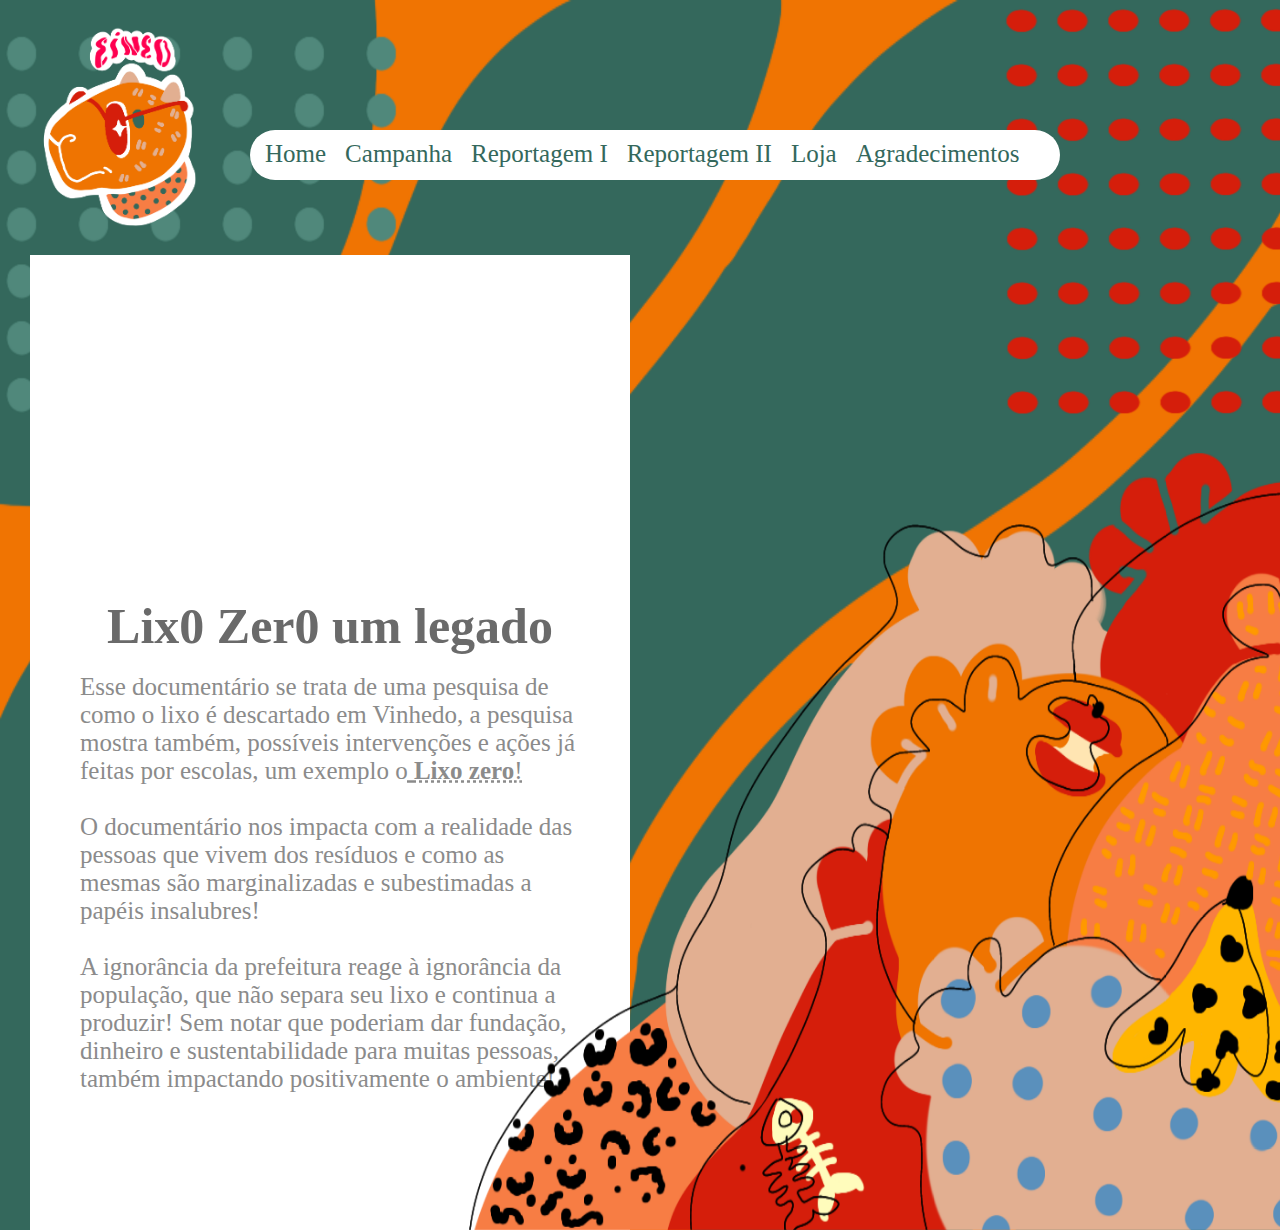
<file: index.html>
<!DOCTYPE html>
<html lang="pt-br">
<head>
    <meta charset="UTF-8">
    <meta http-equiv="X-UA-Compatible" content="IE=edge">
    <meta name="viewport" content="width=device-width, initial-scale=1.0">
    <title>5 Capivaras/Home</title>
    <link rel="stylesheet" type="text/css" href="css/5.css">
</head>

<body>
    <header class="menu-principal">
        <main>
            <div class="box-1">
                <div class="fundo">
                    <img src="img/listras.png" alt="" class="listras">
                    <img src="img/bolinhas1.png" alt="" class="bolinhas1">
                    <img src="img/bolinhas2.png" alt="" class="bolinhas2">
                </div>
                <div class="logo">
                    <img class="logo1" src="img/logo.png" alt="">
                </div>
                <div class="menu">
                    <div class="box-2">
                        <div class="menu2">
                            <ul>
                                <li>
                                    <a href="index.html">Home</a>
                                </li>
                                <li>
                                    <a href="html/campanha.html">Campanha</a>
                                </li>
                                <li>
                                    <a href="html/reportagem1.html">Reportagem I</a>
                                </li>
                                <li>
                                    <a href="html/reportagem2.html">Reportagem II</a>
                                </li>
                                <li>
                                    <a href="html/loja.html">Loja</a>
                                </li>
                                <li>
                                    <a href="html/agradecimentos.html">Agradecimentos</a>
                                </li>
                            </ul>
                        </div>
                    </div>
                </div>
                <div class="video1">
                    <iframe width="100%" height="200px" src="https://www.youtube.com/embed/WuWqoZQACfg" title="YouTube video player" frameborder="0" allow="accelerometer; autoplay; clipboard-write; encrypted-media; gyroscope; picture-in-picture; web-share" allowfullscreen></iframe>
                    <h1 class="t1">
                        Lix0 Zer0 um legado
                    </h1>
                    <br>
                    <div class="ps">
                    <p class="p1">
                        Esse documentário se trata de uma pesquisa de como o lixo é descartado em Vinhedo, a pesquisa mostra também, possíveis intervenções e ações já feitas por escolas, um exemplo o<abbr title="Tentativa de melhora ou anulação de descartes de lixo por escolas, por meio do manejo sustentavel de resíduos"> <strong>Lixo zero</strong>!</abbr>
                    </p>
                    <br>
                    <p class="p2">
                        O documentário nos impacta com a realidade das pessoas que vivem dos resíduos e como as mesmas são marginalizadas e subestimadas a papéis insalubres!
                    </p>
                    <br>
                    <p class="p3">
                        A ignorância da prefeitura reage à ignorância da população, que não separa seu lixo e continua a produzir! Sem notar que poderiam dar fundação, dinheiro e sustentabilidade para muitas pessoas, também impactando positivamente o ambiente!
                    </p>
                    </div>
                </div>
                <div class="lixo1">
                    <img src="img/lixo.png" alt="" class="lixo">
                </div>
            </div>
        </main>
    </header>
    
</body>

</html>
</file>
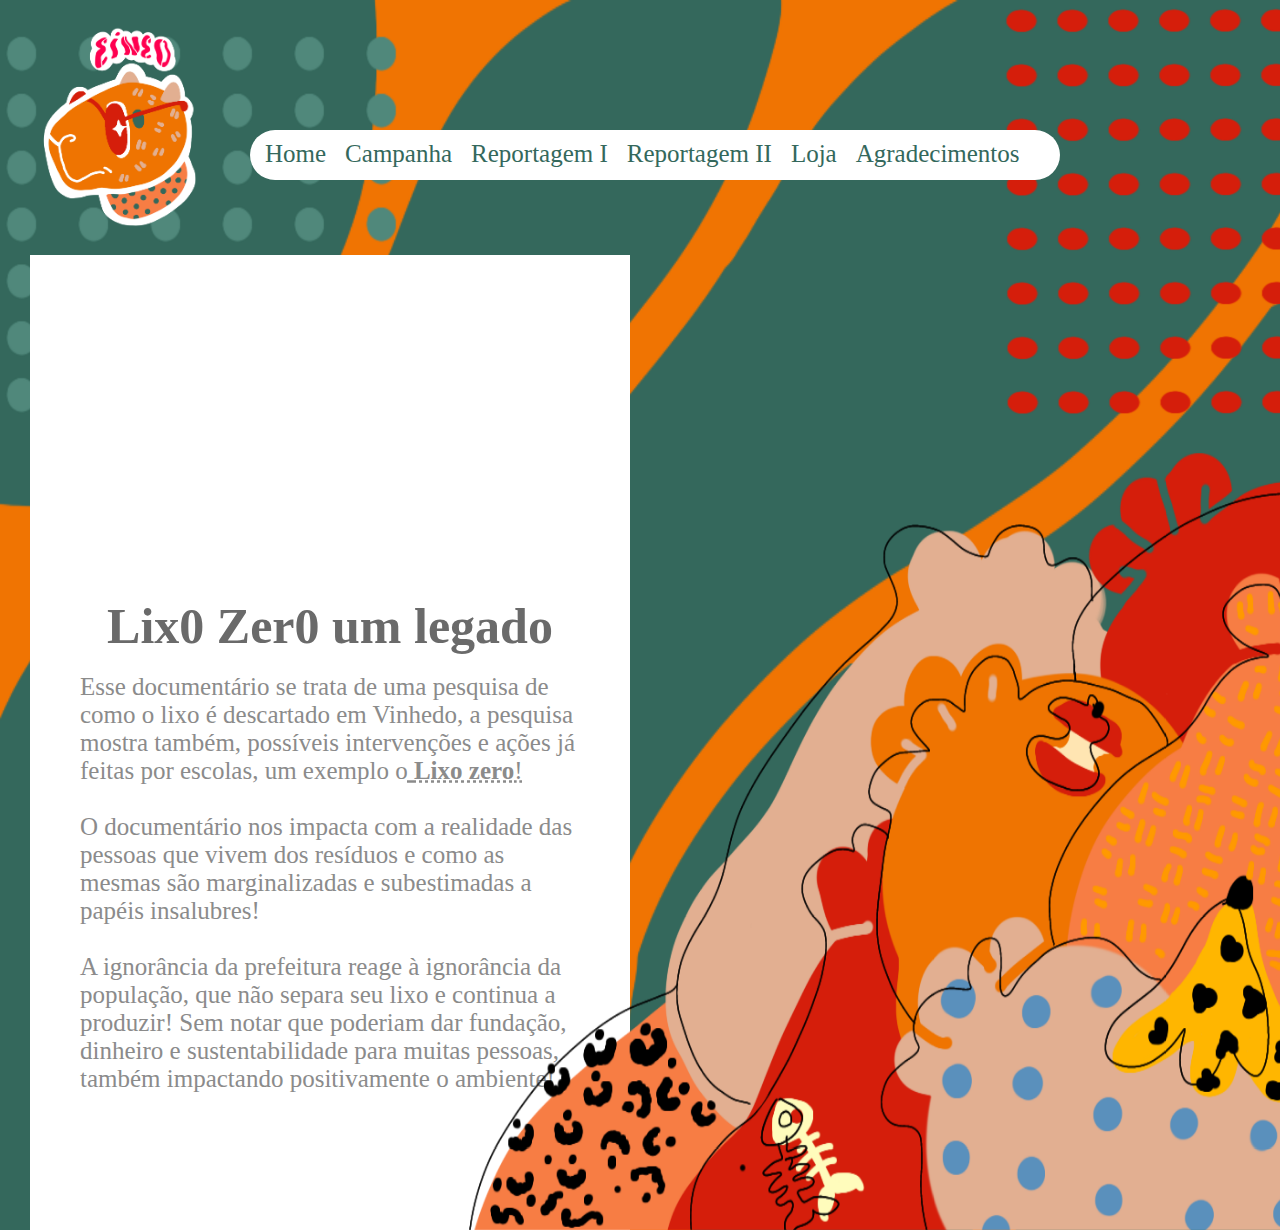
<file: 5.html>
<!DOCTYPE html>
<html lang="pt-br">
<head>
    <meta charset="UTF-8">
    <meta http-equiv="X-UA-Compatible" content="IE=edge">
    <meta name="viewport" content="width=device-width, initial-scale=1.0">
    <title>5 Capivaras/Home</title>
    <link rel="stylesheet" type="text/css" href="../css/5.css">
</head>

<body>
    <header class="menu-principal">
        <main>
            <div class="box-1">
                <div class="fundo">
                    <img src="../img/listras.png" alt="" class="listras">
                    <img src="../img/bolinhas1.png" alt="" class="bolinhas1">
                    <img src="../img/bolinhas2.png" alt="" class="bolinhas2">
                </div>
                <div class="logo">
                    <img class="logo1" src="../img/logo.png" alt="">
                </div>
                <div class="menu">
                    <div class="box-2">
                        <div class="menu2">
                            <ul>
                                <li>
                                    <a href="./5.html">Home</a>
                                </li>
                                <li>
                                    <a href="./campanha.html">Campanha</a>
                                </li>
                                <li>
                                    <a href="./reportagem1.html">Reportagem I</a>
                                </li>
                                <li>
                                    <a href="./reportagem2.html">Reportagem II</a>
                                </li>
                                <li>
                                    <a href="./loja.html">Loja</a>
                                </li>
                                <li>
                                    <a href="./agradecimentos.html">Agradecimentos</a>
                                </li>
                            </ul>
                        </div>
                    </div>
                </div>
                <div class="video1">
                    <iframe width="100%" height="200px" src="https://www.youtube.com/embed/WuWqoZQACfg" title="YouTube video player" frameborder="0" allow="accelerometer; autoplay; clipboard-write; encrypted-media; gyroscope; picture-in-picture; web-share" allowfullscreen></iframe>
                    <h1 class="t1">
                        Lix0 Zer0 um legado
                    </h1>
                    <br>
                    <div class="ps">
                    <p class="p1">
                        Esse documentário se trata de uma pesquisa de como o lixo é descartado em Vinhedo, a pesquisa mostra também, possíveis intervenções e ações já feitas por escolas, um exemplo o<abbr title="Tentativa de melhora ou anulação de descartes de lixo por escolas, por meio do manejo sustentavel de resíduos"> <strong>Lixo zero</strong>!</abbr>
                    </p>
                    <br>
                    <p class="p2">
                        O documentário nos impacta com a realidade das pessoas que vivem dos resíduos e como as mesmas são marginalizadas e subestimadas a papéis insalubres!
                    </p>
                    <br>
                    <p class="p3">
                        A ignorância da prefeitura reage à ignorância da população, que não separa seu lixo e continua a produzir! Sem notar que poderiam dar fundação, dinheiro e sustentabilidade para muitas pessoas, também impactando positivamente o ambiente!
                    </p>
                    </div>
                </div>
                <div class="lixo1">
                    <img src="../img/lixo.png" alt="" class="lixo">
                </div>
            </div>
        </main>
    </header>
    
</body>

</html>
</file>
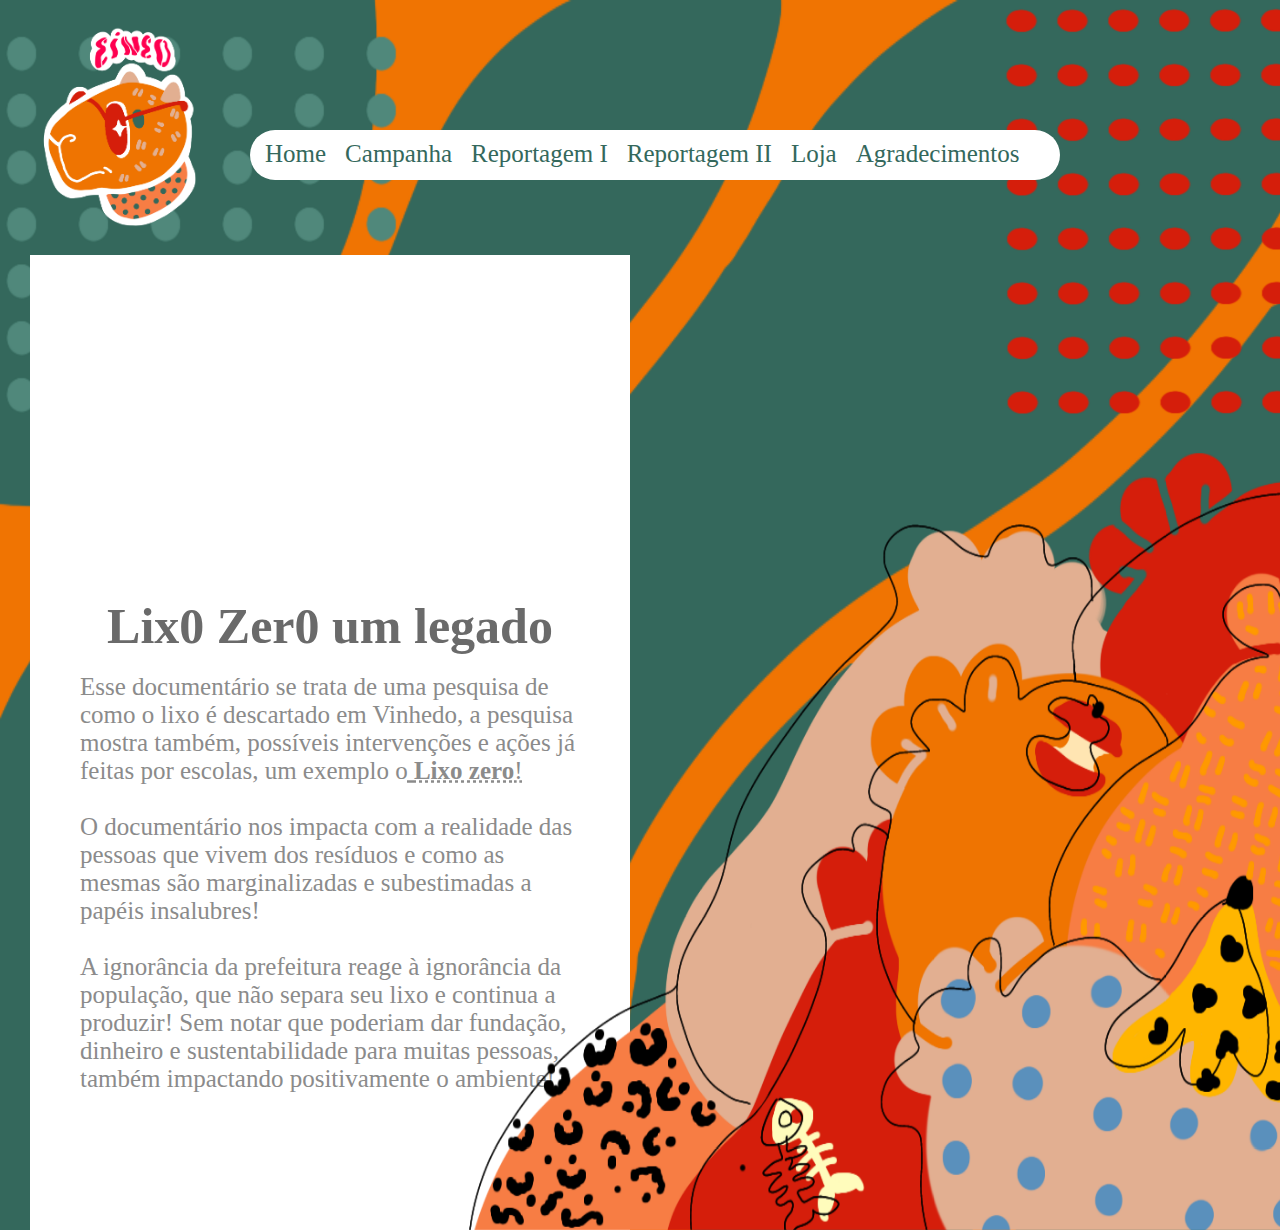
<file: html/5.html>
<!DOCTYPE html>
<html lang="pt-br">
<head>
    <meta charset="UTF-8">
    <meta http-equiv="X-UA-Compatible" content="IE=edge">
    <meta name="viewport" content="width=device-width, initial-scale=1.0">
    <title>5 Capivaras/Home</title>
    <link rel="stylesheet" type="text/css" href="../css/5.css">
</head>

<body>
    <header class="menu-principal">
        <main>
            <div class="box-1">
                <div class="fundo">
                    <img src="../img/listras.png" alt="" class="listras">
                    <img src="../img/bolinhas1.png" alt="" class="bolinhas1">
                    <img src="../img/bolinhas2.png" alt="" class="bolinhas2">
                </div>
                <div class="logo">
                    <img class="logo1" src="../img/logo.png" alt="">
                </div>
                <div class="menu">
                    <div class="box-2">
                        <div class="menu2">
                            <ul>
                                <li>
                                    <a href="./5.html">Home</a>
                                </li>
                                <li>
                                    <a href="./campanha.html">Campanha</a>
                                </li>
                                <li>
                                    <a href="./reportagem1.html">Reportagem I</a>
                                </li>
                                <li>
                                    <a href="./reportagem2.html">Reportagem II</a>
                                </li>
                                <li>
                                    <a href="./loja.html">Loja</a>
                                </li>
                                <li>
                                    <a href="./agradecimentos.html">Agradecimentos</a>
                                </li>
                            </ul>
                        </div>
                    </div>
                </div>
                <div class="video1">
                    <iframe width="100%" height="200px" src="https://www.youtube.com/embed/WuWqoZQACfg" title="YouTube video player" frameborder="0" allow="accelerometer; autoplay; clipboard-write; encrypted-media; gyroscope; picture-in-picture; web-share" allowfullscreen></iframe>
                    <h1 class="t1">
                        Lix0 Zer0 um legado
                    </h1>
                    <br>
                    <div class="ps">
                    <p class="p1">
                        Esse documentário se trata de uma pesquisa de como o lixo é descartado em Vinhedo, a pesquisa mostra também, possíveis intervenções e ações já feitas por escolas, um exemplo o<abbr title="Tentativa de melhora ou anulação de descartes de lixo por escolas, por meio do manejo sustentavel de resíduos"> <strong>Lixo zero</strong>!</abbr>
                    </p>
                    <br>
                    <p class="p2">
                        O documentário nos impacta com a realidade das pessoas que vivem dos resíduos e como as mesmas são marginalizadas e subestimadas a papéis insalubres!
                    </p>
                    <br>
                    <p class="p3">
                        A ignorância da prefeitura reage à ignorância da população, que não separa seu lixo e continua a produzir! Sem notar que poderiam dar fundação, dinheiro e sustentabilidade para muitas pessoas, também impactando positivamente o ambiente!
                    </p>
                    </div>
                </div>
                <div class="lixo1">
                    <img src="../img/lixo.png" alt="" class="lixo">
                </div>
            </div>
        </main>
    </header>
    
</body>

</html>
</file>
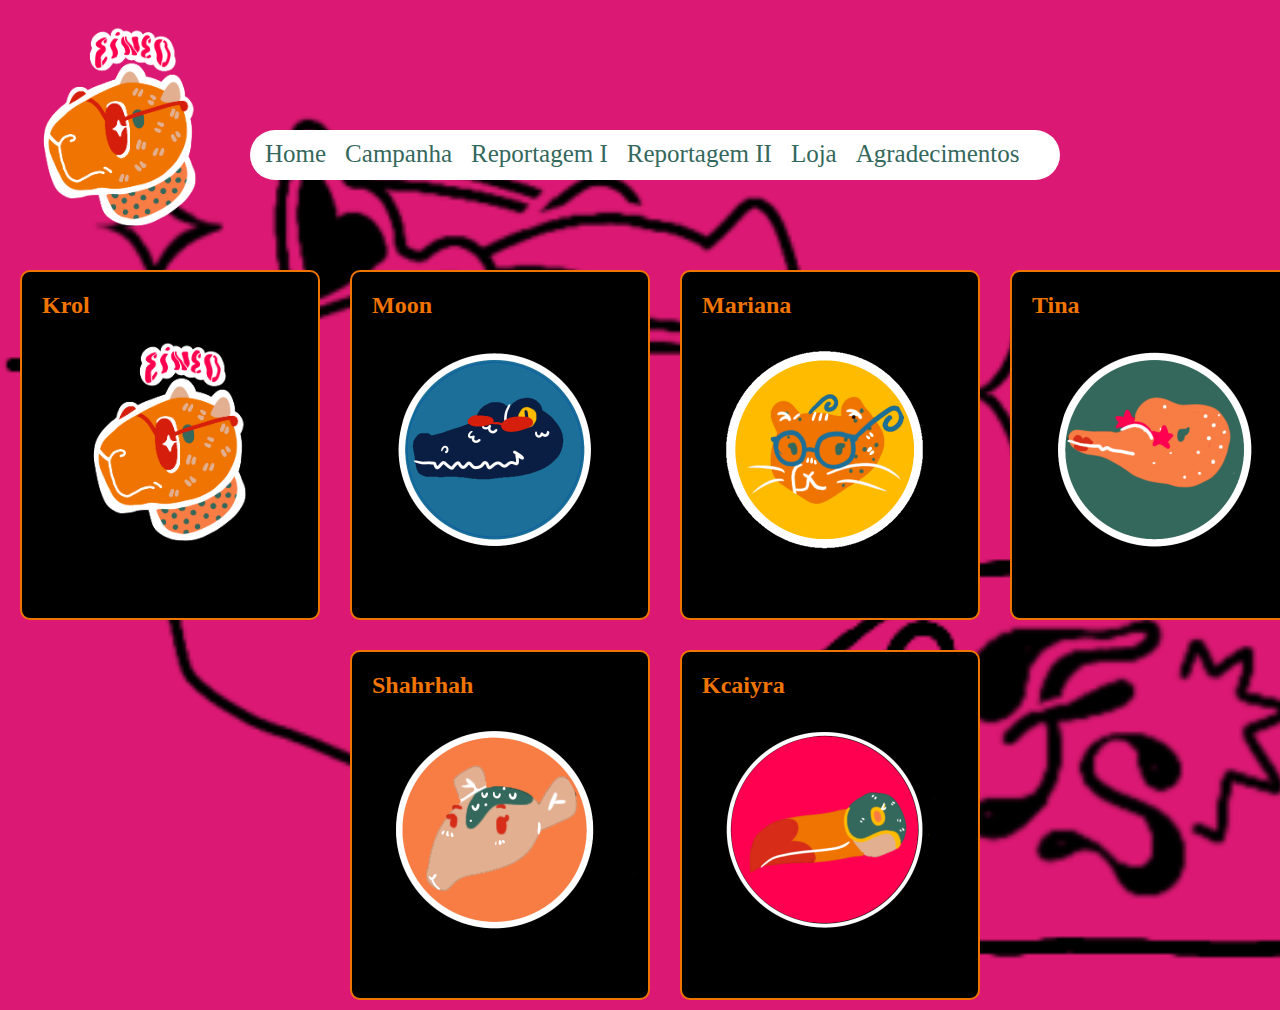
<file: html/agradecimentos.html>
<!DOCTYPE html>
<html lang="pt-br">
<head>
    <meta charset="UTF-8">
    <meta http-equiv="X-UA-Compatible" content="IE=edge">
    <meta name="viewport" content="width=device-width, initial-scale=1.0">
    <title>5 Capivaras/Agradecimentos</title>
    <link rel="stylesheet" type="text/css" href="../css/agradecimentos.css">
</head>
<body>
    <header class="menu-principal">
        <main>
            <div class="menu-principal">
                <div class="box-1">
                    <div class="fundo">
                        <img src="../img/pibara.png" alt="" class="pibara">
                    </div>
                    <div class="logo">
                        <img src="../img/logo.png" alt="" class="logo1">
                    </div>
                    <div class="menu">
                        <div class="boox-2">
                            <div class="menu-2">
                                <ul>
                                    <li>
                                        <a href="../index.html">Home</a>
                                    </li>
                                    <li>
                                        <a href="./campanha.html">Campanha</a>
                                    </li>
                                    <li>
                                        <a href="./reportagem1.html">Reportagem I</a>
                                    </li>
                                    <li>
                                        <a href="./reportagem2.html">Reportagem II</a>
                                    </li>
                                    <li>
                                        <a href="./loja.html">Loja</a>
                                    </li>
                                    <li>
                                        <a href="./agradecimentos.html">Agradecimentos</a>
                                    </li>
                                </ul>
                            </div>
                        </div>
                    </div>
                </div>
            </div>
            <div class="container">

    
                <div class="box">
                    <h2>Krol</h2>
                    <img src="../img/logo.png" alt="" class="img1">
                    <div class="content">
                        <p>
                    Simplismente o ser vivo mais perfeito do mundo, o mais belo, mais incrivel, lindo, gostoso,deslumbrante, generoso, inteligente, maravilhoso, uma deusa grega em toda sua glória, que se dispôs a criar este site para vocês meros mortais, <strong>PALMAS!</strong>
                        </p>
                    </div>
                </div>
                <div class="box-2">
                    <h2>Moon</h2>
                    <img src="../img/moon.png" alt="" class="img2">
                    <div class="content">
                        <p>Moon Omon Oomn Omon Oomn Mnoo Mnoo Moon Moon Omon Oomn Omon Oomn Mnoo Mnoo Moon Moon Omon Oomn Omon Oomn Mnoo Mnoo Moon Moon Omon Oomn Omon Oomn Mnoo Mnoo Moon Moon Omon Oomn Omon Oomn Mnoo Mnoo Moon</p>
                    </div>
                </div>
                <div class="box-3">
                    <h2>Mariana</h2>
                    <img src="../img/mariana.png" alt="" class="img3">
                    <div class="content">
                        <p>Mariana ana ana Mariana Mariana ana ana Mariana Mariana ana ana Mariana Mariana ana ana Mariana Mariana ana ana Mariana Mariana ana ana Mariana Mariana ana ana Mariana Mariana ana ana Mariana </p>
                    </div>
                </div>
                <div class="box-4">
                    <h2>Tina</h2>
                    <img src="../img/tina.png" alt="" class="img4">
                    <div class="content">
                        <p>Tina Tina Agatina Tina Tina Tina Agatina Tina Tina Tina Agatina Tina Tina Tina Agatina Tina Tina Tina Agatina Tina Tina Tina Agatina Tina Tina Tina Agatina Tina Tina Tina Agatina Tina </p>
                    </div>
                </div>
                <div class="box-5">
                    <h2>Shahrhah</h2>
                    <img src="../img/sara.png" alt="" class="img5">
                    <div class="content">
                        <p>Sarah Shara Shara Sarah Shara Shara Sarah Shara Shara Sarah Shara Shara Sarah Shara Shara Sarah Shara Shara Sarah Shara Shara Sarah Shara Shara Sarah Shara Shara Sarah Shara Shara Sarah Shara Shara </p>
                    </div>
                </div>
                <div class="box-6">
                    <h2>Kcaiyra</h2>
                    <img src="../img/kayra.png" alt="" class="img6">
                    <div class="content">
                        <p>Kcaiyra Kaçaira Saira Çayra Kcaiyra Kaçaira Saira Çayra Kcaiyra Kaçaira Saira Çayra Kcaiyra Kaçaira Saira Çayra Kcaiyra Kaçaira Saira Çayra Kcaiyra Kaçaira Saira Çayra Kcaiyra Kaçaira Saira Çayra </p>
                    </div>
                </div>
            </div>
        </main>
    </header>
</body>
</html>
</file>
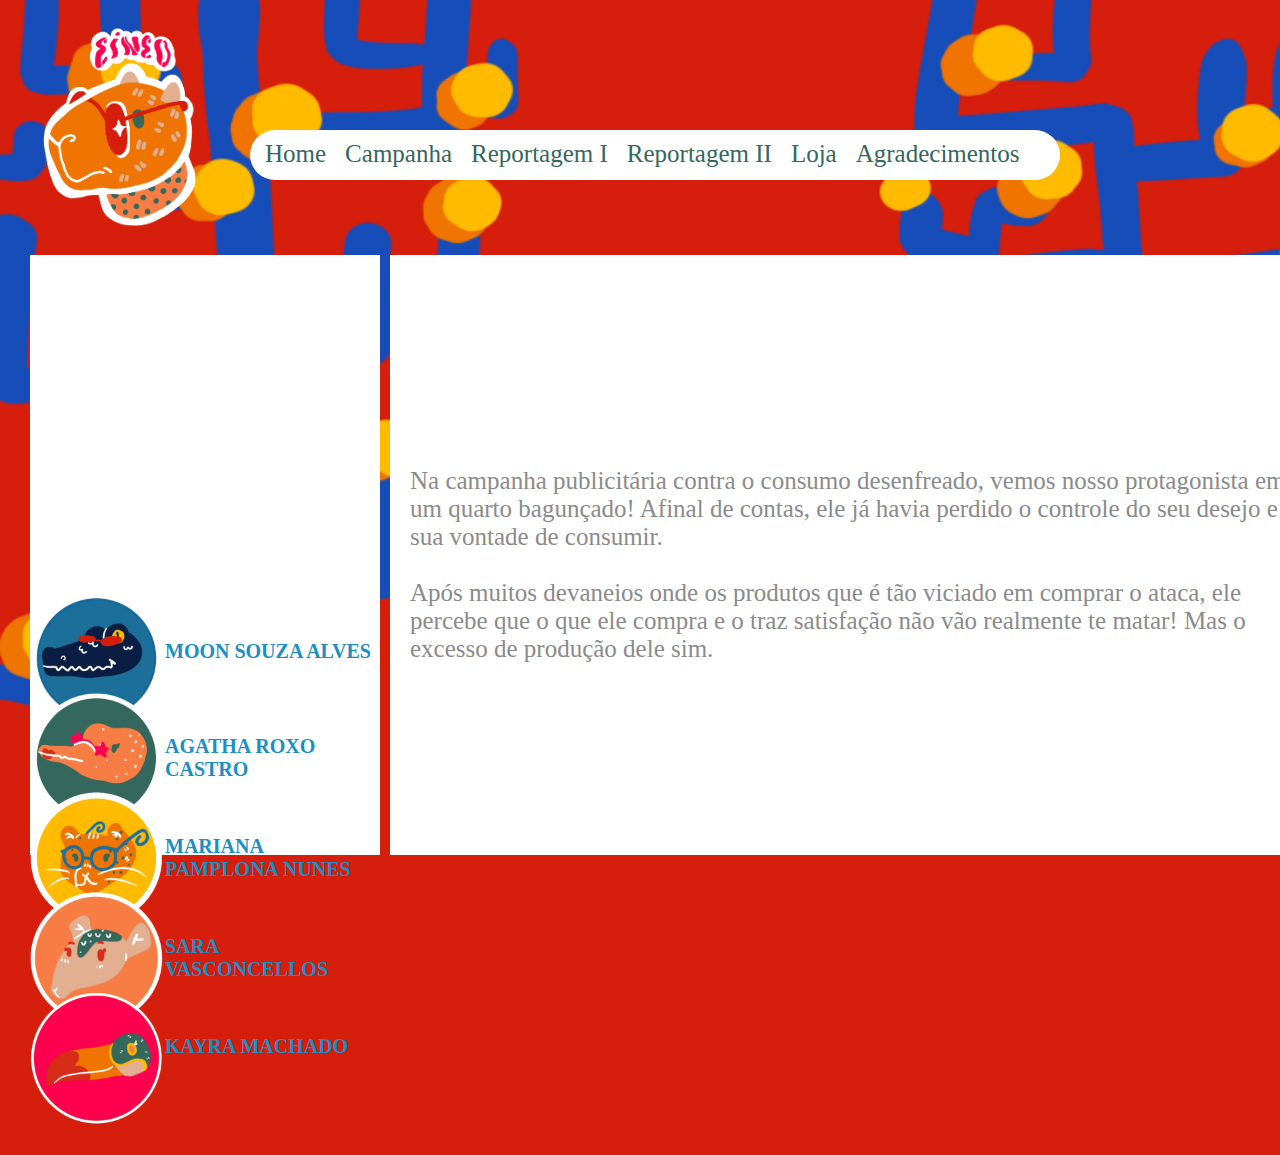
<file: html/campanha.html>
<!DOCTYPE html>
<html lang="pt-br">
<head>
    <meta charset="UTF-8">
    <meta http-equiv="X-UA-Compatible" content="IE=edge">
    <meta name="viewport" content="width=device-width, initial-scale=1.0">
    <title>5 Capivaras/Campanha</title>
    <link rel="stylesheet" type="text/css" href="../css/campanha.css">
</head>
<body>
    <header class="menu-principal">
        <main>
            <div class="box-1">
                <div class="fundo">
                    <img class="corais" src="../img/corais.png" alt="">
                </div> 
                <div class="logo">
                    <img src="../img/logo.png" alt="" class="logo1">
                </div>
                <div class="menu">
                    <div class="box-2">
                        <div class="menu-2">
                            <ul>
                                <li>
                                    <a href="../index.html">Home</a>
                                </li>
                                <li>
                                    <a href="./campanha.html">Campanha</a>
                                </li>
                                <li>
                                    <a href="./reportagem1.html">Reportagem I</a>
                                </li>
                                <li>
                                    <a href="./reportagem2.html">Reportagem II</a>
                                </li>
                                <li>
                                    <a href="./loja.html">Loja</a>
                                </li>
                                <li>
                                    <a href="./agradecimentos.html">Agradecimentos</a>
                                </li>
                            </ul>
                        </div>
                    </div>
                </div>
                <div class="cabec">
                    <div class="moon">
                        <img src="../img/moon.png" class="img1">
                        <p class="p1"><strong>MOON SOUZA ALVES</strong></p>
                    </div>
                    <div class="agata">
                        <img src="../img/tina.png" alt="" class="img2">
                        <p class="p2"><strong>AGATHA ROXO CASTRO</strong></p>
                    </div>
                    <div class="mariana">
                        <img src="../img/mariana.png" alt="" class="img3">
                        <p class="p3"><strong>MARIANA PAMPLONA NUNES</strong></p>
                    </div>
                    <div class="sara">
                        <img src="../img/sara.png" alt="" class="img4">
                        <p class="p4"><strong>SARA VASCONCELLOS</strong></p>
                    </div>
                    <div class="kayra">
                        <img src="../img/kayra.png" alt="" class="img5">
                        <p class="p5"><strong>KAYRA MACHADO</strong></p>
                    </div>
                </div>
                <div class="report">
                    <div class="ps">
                        <p class="p01">Na campanha publicitária contra o consumo desenfreado, vemos nosso protagonista em um quarto bagunçado! Afinal de contas, ele já havia perdido o controle do seu desejo e sua vontade de consumir. 
                        </p>
                        <br>
                        <p class="p02">Após muitos devaneios onde os produtos que é tão viciado em comprar o ataca, ele percebe que o que ele compra e o traz satisfação não vão realmente te matar! Mas o excesso de produção dele sim.</p>
                    </div>
                </div>
            </div>
        </main>
    </header>
</body>
</html>
</file>
<file: css/5.css>
* {
    margin: 0 auto;
    padding: 0%;
    box-sizing: border-box;
}

ul {
    padding: 0px !important;
}

 body {
    width: 100%;
    height: 100vh;
    margin: 0 auto;
    position: relative;
    background: #34685c;
}

.fundo {
    width: 100%;
    height: 100%;
    position: absolute;
}

.listras {
    width: 1349px;
    height: 1230px;
    position: absolute;
}

.bolinhas1 {
    width: 410px;
    height: 390px;
    position: absolute;
    margin-top: 29px;
}

.bolinhas2 {
    width: 348px;
    height: 430px;
    position: absolute;
    margin-left: 1000px;
}

.logo {
    width: 300px;
    height: 300px;
    float: left;
    position: absolute;
    margin-left: -30px;
    margin-top: -20px;
}

.logo1 {
    max-width: 300px;
    max-height: 300px;
    position: absolute;
}

.menu {
    background-color: white;
    width: 810px;
    height: 50px;
    float: left;
    position: absolute;
    border-radius: 30px;
    margin-top: 130px;
    margin-left: 250px;
}

.video1 {
    background-color: white;
    width: 600px;
    height: 975px;
    position: absolute;
    margin-top: 255px;
    margin-left: 30px;
    padding: 50px;
    align-content: center;
}

.lixo {
    width: 880px;
    height: 778px;
    margin-top: 452px;
    margin-left: 469px;
    position: absolute;
}

.menu2 ul li {
    display: inline-block;
    color: #34685c;
    margin-top: 10px;
    margin-left: 15px;
}

.menu2 ul li a {
    color: #34685c;
    text-decoration: none;
    height: 5px;
    font-size: 25px;
}

.menu2 ul li a:hover {
    color: #f07402;
}

.menu2 ul li:hover {
    border-bottom: solid #f07402 2px;
}

.video2 {
    position: relative;
    width: 200px;
    height: 200px;
}

.t1 {
    color: #6a6a6a;
    text-decoration: none;
    text-align: center;
    font-size: 50px;
}

.ps {
    color: #8b8b8b;
    text-decoration: none;
    font-size: 25px;
} 

.ps strong:hover {
    color: black;
}

@media screen and (max-width: 900px) {
    .menu {
        width: 950px;
        margin-left: 230px;
    }
    .menu2 {
        margin-left: 10px;
    }
}
</file>
<file: css/agradecimentos.css>
* {
    padding: 0;
    margin: 0;
    box-sizing: border-box;
    text-decoration: none;
    list-style: none;
}

body {
    width: 100%;
    height: 100vh;
    margin: 0 auto;
    position: relative;
    background: #db1873;
}

.container {
    width: 100%;
    height: 100%;
}

.box {
    margin-top: 270px;
    margin-left: 20px;
    width: 300px;
    height: 350px;
    border: 2px solid #f07402;
    border-radius: 10px;
    padding: 20px;
    position: absolute;
    overflow: hidden;
    background-color: black;
}

.box-2 {
    margin-top: 270px;
    margin-left: 350px;
    width: 300px;
    height: 350px;
    border: 2px solid #f07402;
    border-radius: 10px;
    padding: 20px;
    position: absolute;
    overflow: hidden;
    background-color: black;
}

.box-3 {
    margin-top: 270px;
    margin-left: 680px;
    width: 300px;
    height: 350px;
    border: 2px solid #f07402;
    border-radius: 10px;
    padding: 20px;
    position: absolute;
    overflow: hidden;
    background-color: black;
}

.box-4 {
    margin-top: 270px;
    margin-left: 1010px;
    width: 300px;
    height: 350px;
    border: 2px solid #f07402;
    border-radius: 10px;
    padding: 20px;
    position: absolute;
    overflow: hidden;
    background-color: black;
}

.box-5 {
    margin-top: 650px;
    margin-left: 350px;
    width: 300px;
    height: 350px;
    border: 2px solid #f07402;
    border-radius: 10px;
    padding: 20px;
    position: absolute;
    overflow: hidden;
    background-color: black;
}

.box-6 {
    margin-top: 650px;
    margin-left: 680px;
    width: 300px;
    height: 350px;
    border: 2px solid #f07402;
    border-radius: 10px;
    padding: 20px;
    position: absolute;
    overflow: hidden;
    background-color: black;
}

h2 {
    color: #f07402;
    text-decoration: none;
}

.img1 {
    position: absolute;
    width: 300px;
    height: 300px;
    top: 50%;
    left: 50%;
    transform: translate(-50%, -50%);
    font-size: 10rem;
    transition: .5s ease-in-out;
}

.img2 {
    position: absolute;
    width: 300px;
    height: 300px;
    top: 50%;
    left: 50%;
    transform: translate(-50%, -50%);
    font-size: 10rem;
    transition: .5s ease-in-out;
}

.img3 {
    position: absolute;
    width: 300px;
    height: 300px;
    top: 50%;
    left: 50%;
    transform: translate(-50%, -50%);
    font-size: 10rem;
    transition: .5s ease-in-out;
}

.img4 {
    position: absolute;
    width: 300px;
    height: 300px;
    top: 50%;
    left: 50%;
    transform: translate(-50%, -50%);
    font-size: 10rem;
    transition: .5s ease-in-out;
}

.img5 {
    position: absolute;
    width: 300px;
    height: 300px;
    top: 50%;
    left: 50%;
    transform: translate(-50%, -50%);
    font-size: 10rem;
    transition: .5s ease-in-out;
}

.img6 {
    position: absolute;
    width: 300px;
    height: 300px;
    top: 50%;
    left: 50%;
    transform: translate(-50%, -50%);
    font-size: 10rem;
    transition: .5s ease-in-out;
}

.box:hover img {
    font-size: 3rem;
    transform: translate(80px, -180px);
    width: 70px;
    height: 70px;
}

.box .content {
    width: 100%;
    height: 100%;
    position: absolute;
    z-index: 0;
    top: 0;
    left: -100%;
    transition: .5s ease-in-out;
    padding: 75px 20px;
}

.box:hover .content {
    transform: translateX(100%);
}

.box-2:hover img {
    font-size: 3rem;
    transform: translate(80px, -180px);
    width: 70px;
    height: 70px;
}

.box-2 .content {
    width: 100%;
    height: 100%;
    position: absolute;
    z-index: 0;
    top: 0;
    left: -100%;
    transition: .5s ease-in-out;
    padding: 75px 20px;
}

.box-2:hover .content {
    transform: translateX(100%);
}

.box-3:hover img {
    font-size: 3rem;
    transform: translate(80px, -180px);
    width: 70px;
    height: 70px;
}

.box-3 .content {
    width: 100%;
    height: 100%;
    position: absolute;
    z-index: 0;
    top: 0;
    left: -100%;
    transition: .5s ease-in-out;
    padding: 75px 20px;
}

.box-3:hover .content {
    transform: translateX(100%);
}

.box-4:hover img {
    font-size: 3rem;
    transform: translate(80px, -180px);
    width: 70px;
    height: 70px;
}

.box-4 .content {
    width: 100%;
    height: 100%;
    position: absolute;
    z-index: 0;
    top: 0;
    left: -100%;
    transition: .5s ease-in-out;
    padding: 75px 20px;
}

.box-4:hover .content {
    transform: translateX(100%);
}

.box-5:hover img {
    font-size: 3rem;
    transform: translate(80px, -180px);
    width: 70px;
    height: 70px;
}

.box-5 .content {
    width: 100%;
    height: 100%;
    position: absolute;
    z-index: 0;
    top: 0;
    left: -100%;
    transition: .5s ease-in-out;
    padding: 75px 20px;
}

.box-5:hover .content {
    transform: translateX(100%);
}

.box-6:hover img {
    font-size: 3rem;
    transform: translate(80px, -180px);
    width: 70px;
    height: 70px;
}

.box-6 .content {
    width: 100%;
    height: 100%;
    position: absolute;
    z-index: 0;
    top: 0;
    left: -100%;
    transition: .5s ease-in-out;
    padding: 75px 20px;
}

.box-6:hover .content {
    transform: translateX(100%);
}

p {
    color: white;
}

.fundo {
    width: 100%;
    height: 100%;
    position: absolute;
}

.pibara {
    margin-top: 100px;
    width: 1349px;
    height: 910px;
    position: absolute;
}

.logo {
    width: 300px;
    height: 300px;
    float: left;
    position: absolute;
    margin-left: -30px;
    margin-top: -20px
}

.logo1 {
    max-width: 300px;
    max-height: 300px;
    position: absolute;
}

.menu {
    background-color: white;
    width: 810px;
    height: 50px;
    float: left;
    position: absolute;
    border-radius: 30px;
    margin-top: 130px;
    margin-left: 250px;
}

.menu-2 ul li {
    display: inline-block;
    margin-top: 10px;
    margin-left: 15px;
    color: #34685c;
}

.menu-2 ul li a {
    color: #34685c;
    text-decoration: none;
    height: 5px;
    font-size: 25px;
}

.menu-2 ul li a:hover {
    color: #022e19;
}

.menu-2 ul li:hover {
    border-bottom: #022e19 2px solid;
}
@media screen and (max-width: 900px) {
    .menu {
        width: 950px;
        margin-left: 230px;
    }
    .menu2 {
        margin-left: 10px;
    }
}
</file>
<file: css/campanha.css>
* {
    margin: 0 auto;
    padding: 0%;
    box-sizing: border-box;
}

body {
    width: 100%;
    height: 100vh;
    margin: 0 auto;
    position: relative;
    background: #d51e0c;
}

.fundo {
    width: 100%;
    height: 100%;
    position: absolute;
}

.corais {
    width: 1349px;
    height: 850px;
    position: absolute;
}

.logo {
    width: 300px;
    height: 300px;
    float: left;
    position: absolute;
    margin-left: -30px;
    margin-top: -20px;
}

.logo1 {
    max-width: 300px;
    max-height: 300px;
    position: absolute;
}

.menu {
    background-color: white;
    width: 810px;
    height: 50px;
    float: left;
    position: absolute;
    border-radius: 30px;
    margin-top: 130px;
    margin-left: 250px;
}

.menu-2 ul li {
    display: inline-block;
    margin-top: 10px;
    margin-left: 15px;
    color: #34685c;
}

.menu-2 ul li a {
    color: #34685c;
    text-decoration: none;
    height: 5px;
    font-size: 25px;
}

.menu-2 ul li a:hover {
    color: #022e19;
}

.menu-2 ul li:hover {
    border-bottom: #022e19 2px solid;
}

.cabec {
    background-color: white;
    position: absolute;
    align-content: center;
    width: 350px;
    height: 600px;
    margin-top: 255px;
    margin-left: 30px;
}

.report {
    background-color: white;
    position: absolute;
    align-content: center;
    margin-top: 255px;
    margin-left: 390px;
    width: 920px;
    height: 600px;
}

.img1 {
    width: 200px;
    height: 200px;
    margin-left: -30px;
    float: left;
    position: absolute;
}

.p1 {
    text-decoration: none;
    font-size: 20px;
    margin-top: 85px;
    margin-left: 135px;
    position: absolute;
    color: #1b8fc4;
}

.img2 {
    width: 200px;
    height: 200px;
    margin-left: -30px;
    margin-top: 100px;
    float: left;
    position: absolute;
}

.p2 {
    text-decoration: none;
    font-size: 20px;
    margin-top: 180px;
    margin-left: 135px;
    position: absolute;
    color: #1b8fc4;
}

.img3 {
    width: 200px;
    height: 200px;
    margin-left: -30px;
    margin-top: 200px;
    float: left;
    position: absolute;
}

.p3 {
    text-decoration: none;
    font-size: 20px;
    margin-top: 280px;
    margin-left: 135px;
    position: absolute;
    color: #1b8fc4;
}

.img4 {
    width: 200px;
    height: 200px;
    margin-left: -30px;
    margin-top: 300px;
    float: left;
    position: absolute;
}

.p4 {
    text-decoration: none;
    font-size: 20px;
    margin-top: 380px;
    margin-left: 135px;
    position: absolute;
    color: #1b8fc4;
}

.img5 {
    width: 200px;
    height: 200px;
    margin-left: -30px;
    margin-top: 400px;
    float: left;
    position: absolute;
}

.p5 {
    text-decoration: none;
    font-size: 20px;
    margin-top: 480px;
    margin-left: 135px;
    position: absolute;
    color: #1b8fc4;
}

.report {
    padding: 20px;

.ps {
    color: #8b8b8b;
    text-decoration: none;
    font-size: 25px;
    margin-top: 20px;
} 
@media screen and (max-width: 900px) {
    .menu {
        width: 950px;
        margin-left: 230px;
    }
    .menu2 {
        margin-left: 10px;
    }
}
</file>
